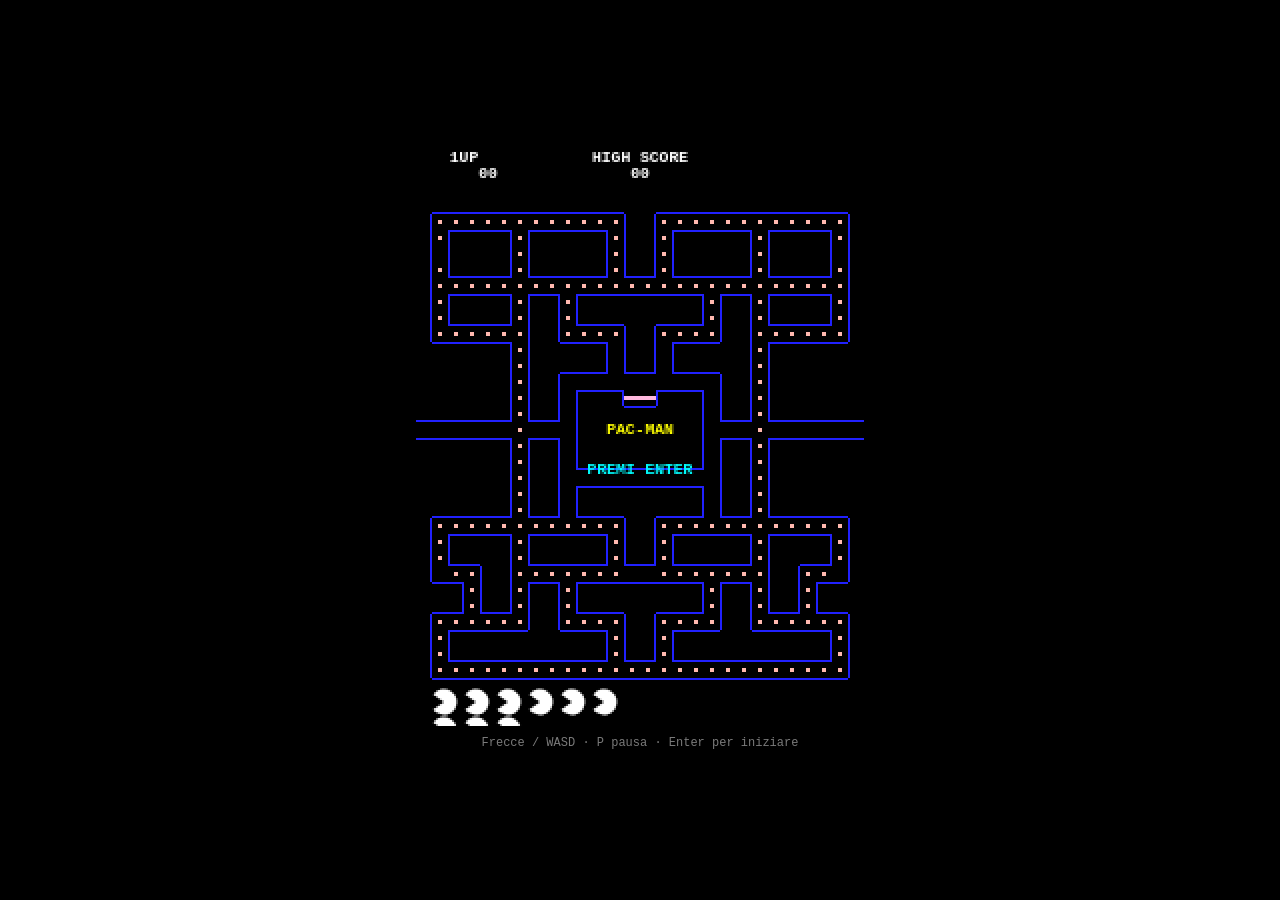
<file: index.html>
<!DOCTYPE html>
<html lang="it">
<head>
<meta charset="UTF-8">
<meta name="viewport" content="width=device-width, initial-scale=1.0, user-scalable=no">
<title>PAC-MAN</title>
<link rel="stylesheet" href="style.css">
</head>
<body>
<div id="game-wrapper">
  <canvas id="game" width="224" height="288"></canvas>
  <div id="controls">
    <button id="btn-up" aria-label="Su">&#9650;</button>
    <div id="controls-mid">
      <button id="btn-left" aria-label="Sinistra">&#9664;</button>
      <button id="btn-right" aria-label="Destra">&#9654;</button>
    </div>
    <button id="btn-down" aria-label="Giu">&#9660;</button>
  </div>
  <p id="hint">Frecce / WASD &middot; P pausa &middot; Enter per iniziare</p>
</div>
<script src="game.js"></script>
</body>
</html>
</file>
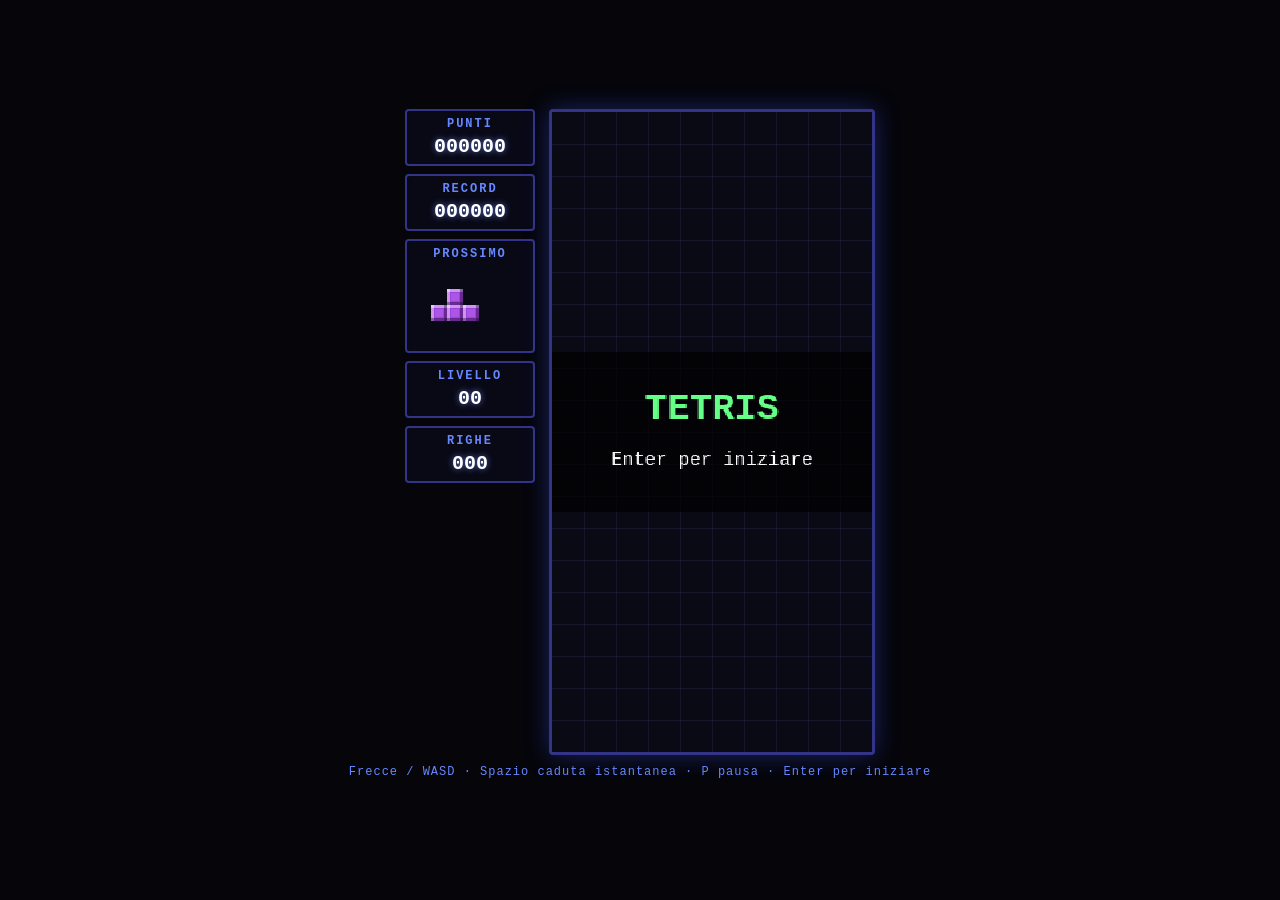
<file: tetris.html>
<!DOCTYPE html>
<html lang="it">
<head>
<meta charset="UTF-8">
<meta name="viewport" content="width=device-width, initial-scale=1.0, user-scalable=no">
<title>TETRIS</title>
<link rel="stylesheet" href="tetris.css">
</head>
<body>
<div id="game-wrapper">
  <div id="layout">
    <div id="side-panel">
      <div class="panel-box">
        <h2>PUNTI</h2>
        <div id="score" class="big">000000</div>
      </div>
      <div class="panel-box">
        <h2>RECORD</h2>
        <div id="highscore" class="big">000000</div>
      </div>
      <div class="panel-box">
        <h2>PROSSIMO</h2>
        <canvas id="next" width="80" height="80"></canvas>
      </div>
      <div class="panel-box">
        <h2>LIVELLO</h2>
        <div id="level" class="big">00</div>
      </div>
      <div class="panel-box">
        <h2>RIGHE</h2>
        <div id="lines" class="big">000</div>
      </div>
    </div>
    <div id="board-container">
      <canvas id="board" width="240" height="480"></canvas>
    </div>
  </div>
  <div id="controls">
    <button id="btn-up" aria-label="Ruota">&#8635;</button>
    <div id="controls-mid">
      <button id="btn-left" aria-label="Sinistra">&#9664;</button>
      <button id="btn-right" aria-label="Destra">&#9654;</button>
      <div id="controls-inner">
        <button id="btn-down" aria-label="Giu">&#9660;</button>
        <button id="btn-drop" aria-label="Caduta">&#8681;</button>
      </div>
    </div>
  </div>
  <p id="hint">Frecce / WASD &middot; Spazio caduta istantanea &middot; P pausa &middot; Enter per iniziare</p>
</div>
<script src="tetris.js"></script>
</body>
</html>
</file>
<file: style.css>
html, body {
  margin: 0;
  padding: 0;
  height: 100%;
  background: #000;
}

body {
  display: flex;
  align-items: center;
  justify-content: center;
  font-family: 'Courier New', monospace;
}

#game-wrapper {
  display: flex;
  flex-direction: column;
  align-items: center;
}

canvas {
  image-rendering: pixelated;
  width: min(90vmin, 448px);
  height: auto;
  aspect-ratio: 224 / 288;
}

#controls {
  display: none;
  flex-direction: column;
  align-items: center;
  gap: 6px;
  margin-top: 14px;
}

#controls-mid { display: flex; gap: 28px; }

#controls button {
  width: 52px;
  height: 52px;
  font-size: 18px;
  background: #2121de;
  color: #fff;
  border: 1px solid #66f;
  border-radius: 8px;
  cursor: pointer;
  touch-action: manipulation;
}

#hint {
  font-size: 12px;
  color: #7a7a7a;
  margin: 10px 0 0;
}

@media (pointer: coarse) {
  #controls { display: flex; }
  #hint { display: none; }
}
</file>
<file: tetris.css>
html, body {
  margin: 0;
  padding: 0;
  height: 100%;
  background: #05050a;
}

body {
  display: flex;
  align-items: center;
  justify-content: center;
  font-family: 'Courier New', monospace;
  overflow: hidden;
}

#game-wrapper {
  display: flex;
  flex-direction: column;
  align-items: center;
}

#layout {
  display: flex;
  gap: 14px;
  align-items: flex-start;
}

#board-container {
  position: relative;
  border: 3px solid #333388;
  border-radius: 4px;
  box-shadow: 0 0 24px rgba(64, 90, 255, 0.35), inset 0 0 30px rgba(0, 0, 40, 0.6);
  background: #0a0a14;
}

canvas {
  display: block;
  image-rendering: pixelated;
}

#board {
  width: min(46vh, 320px);
  height: auto;
  aspect-ratio: 240 / 480;
}

#next {
  width: 80px;
  height: 80px;
}

#side-panel {
  display: flex;
  flex-direction: column;
  gap: 8px;
  width: 130px;
}

.panel-box {
  border: 2px solid #333388;
  border-radius: 4px;
  padding: 6px 8px;
  text-align: center;
  background: rgba(10, 10, 25, 0.85);
}

.panel-box h2 {
  margin: 0 0 4px;
  font-size: 12px;
  letter-spacing: 2px;
  color: #6688ff;
}

.big {
  font-size: 20px;
  font-weight: bold;
  color: #ffffff;
  text-shadow: 0 0 6px rgba(120, 150, 255, 0.7);
}

#hint {
  margin-top: 10px;
  color: #6688ff;
  font-size: 12px;
  letter-spacing: 1px;
  text-align: center;
}

#controls {
  display: none;
  flex-direction: column;
  align-items: center;
  gap: 8px;
  margin-top: 12px;
}

#controls button, #controls-inner button {
  width: 58px;
  height: 58px;
  font-size: 24px;
  border-radius: 12px;
  border: 2px solid #333388;
  background: #141428;
  color: #aabbee;
  touch-action: manipulation;
}

#controls button:active, #controls-inner button:active {
  background: #2828aa;
}

#controls-mid {
  display: flex;
  gap: 8px;
}

#controls-inner {
  display: flex;
  flex-direction: column;
  gap: 8px;
}

#controls-inner button {
  width: 58px;
  height: 27px;
  font-size: 15px;
}

@media (pointer: coarse) {
  #controls { display: flex; }
}
</file>
